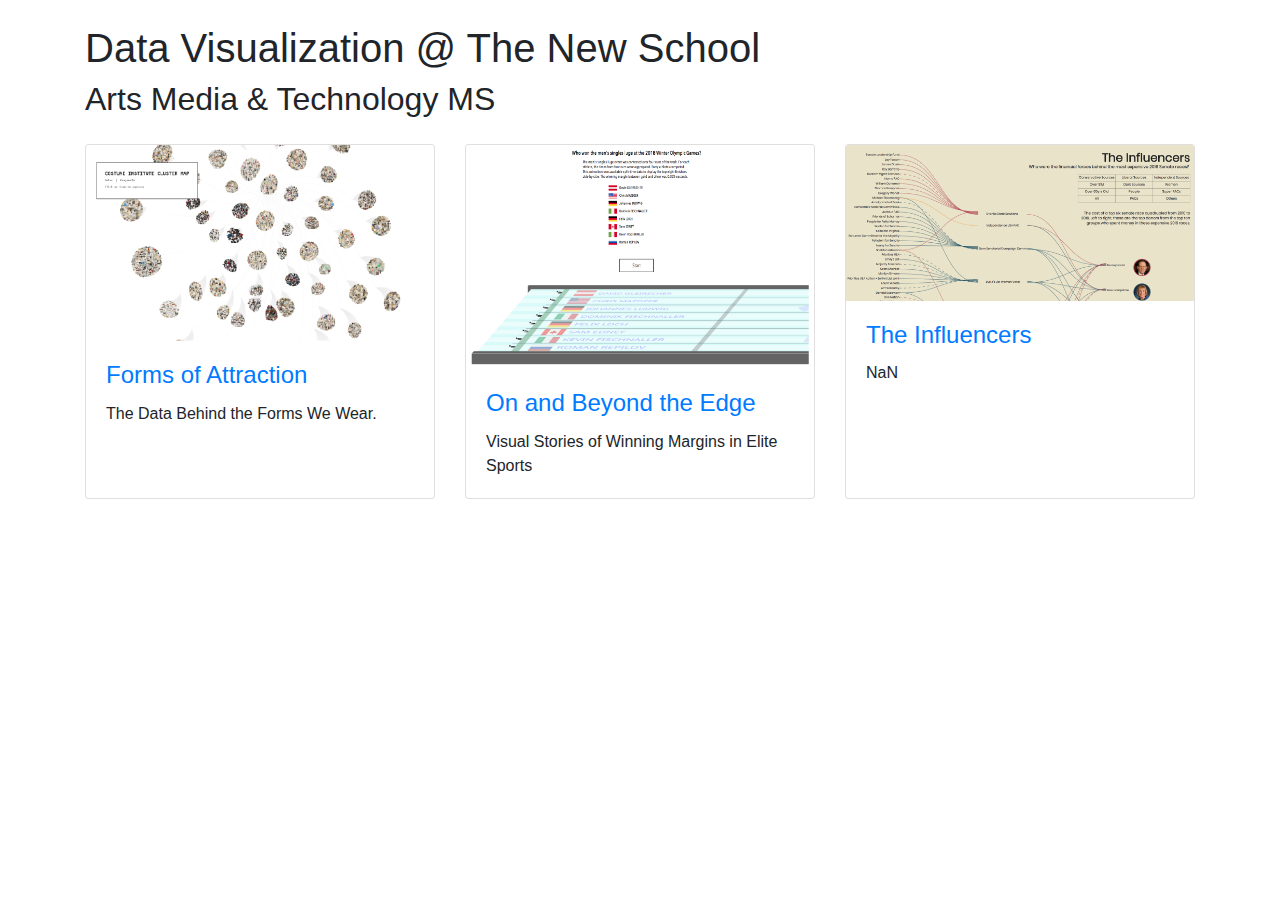
<file: index.html>
<!DOCTYPE html>
<html>
  <head>
    <meta charset="UTF-8">
    <title>Data Visualization Students</title>
    
    <!-- Bootstrap core CSS -->
    <link href="assets/startbootstrap-3-col-portfolio-gh-pages/vendor/bootstrap/css/bootstrap.min.css" rel="stylesheet">
    <link href="assets/startbootstrap-3-col-portfolio-gh-pages/css/3-col-portfolio.css" rel="stylesheet">
    <link rel="stylesheet" type="text/css"href="css/style.css">
    
    <!-- <script src="https://ajax.googleapis.com/ajax/libs/jquery/3.3.1/jquery.min.js"></script> -->
    <script src="assets/startbootstrap-3-col-portfolio-gh-pages/vendor/jquery/jquery.min.js"></script>
    <script src="js/elements.js" type="text/javascript"></script>
    <script src="js/util.js" type="text/javascript"></script>
    <script src="js/data.js" type="text/javascript"></script>
    <script src="js/code.js" type="text/javascript"></script>
    
    
  </head>
  <body>
  <div id="view"></div>
  </body>
  <!-- all svgs from: fontawesome.com/license -->
</html>
</file>
<file: css/style.css>
.portfolio-item {
    opacity: 0; 
    
    /* -webkit-transition: opacity .5s ease-in; */
    /*    -moz-transition: opacity .5s ease-in; */
    /*     -ms-transition: opacity .5s ease-in; */
    /*      -o-transition: opacity .5s ease-in; */
    /*         transition: opacity .5s ease-in; */
}

body{
  /* background: linear-gradient(#81989D,#FF787C); */
  /* background: linear-gradient(to bottom right, #AB987A, #FF533D); */
  /* background: linear-gradient(to bottom right, #1BBBB2, #36B8E9); */
  /* background: linear-gradient(170deg, #F5CE28, #F2EEE2, #F2EEE2); */
  /* -webkit-filter: -webkit-gradient(to bottom right, right 10%, right bottom, from(rgba(0,0,0,1)), to(rgba(0,0,0,0))); */
}

#work {
    width: 100%;
    border: none;
    height: calc(100vh + 30px);
    overflow: hidden;
}

/* #people {width: 100%; height: 100%; background: red; position:absolute;} */
/* #work {width: 100%; height: 100%; background: blue; display: none; position:absolute;} */

#fixedszP {
  oobject-fit: fill;
  min-width: 100%;
  /* height: 500px; */
}

#fixedszW {
  object-fit: fill;
  width: 750px;
  /* height: 500px; */
}
</file>
<file: assets/startbootstrap-3-col-portfolio-gh-pages/css/3-col-portfolio.css>
/*!
 * Start Bootstrap - 3 Col Portfolio (https://startbootstrap.com/template-overviews/3-col-portfolio)
 * Copyright 2013-2017 Start Bootstrap
 * Licensed under MIT (https://github.com/BlackrockDigital/startbootstrap-3-col-portfolio/blob/master/LICENSE)
 */

#group {
  /* padding-top: 54px; */ /* mw */
}

@media (min-width: 992px) {
  #group {
    /* padding-top: 56px; */ /* mw */
  }
}

.portfolio-item {
  margin-bottom: 30px;
}

.pagination {
  margin-bottom: 30px;
}
</file>
